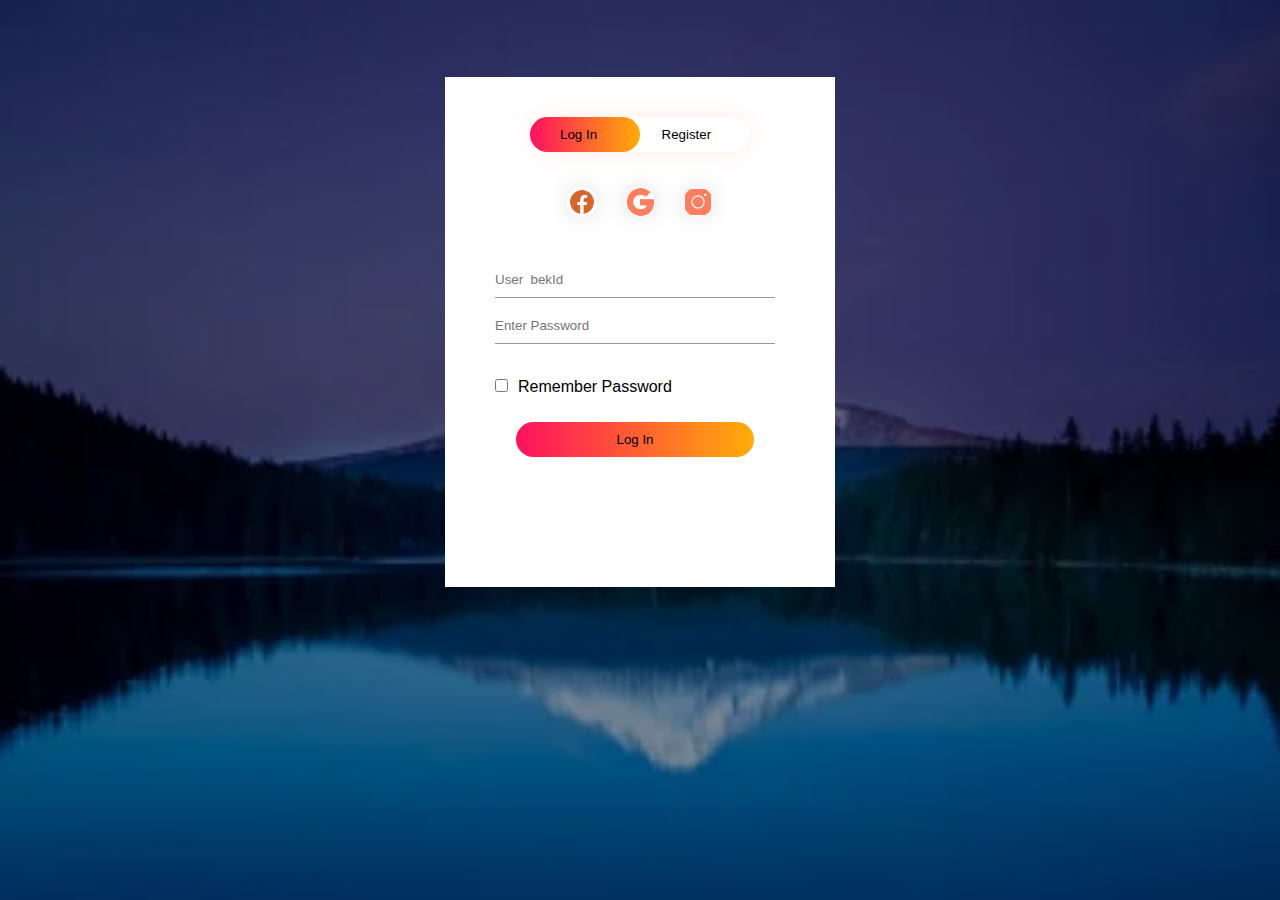
<file: index.html>
<!DOCTYPE html>
<html lang="en">
<head>
    <meta charset="UTF-8">
    <meta name="viewport" content="width=device-width, initial-scale=1.0">
    <title>Document</title>
    <link rel="stylesheet" href="style.css">
</head>
<body>
    
    <div class="hero">
        <div class="form-box">
            <div class="button-box">
                <div id="btn"></div>
                <button type="button" class="toggle-page" onclick="login()">Log In</button>
                <button type="button" class="toggle-page" onclick="register()">Register</button>
            </div>
            <div class="social-icons">
                <img src="images/icons8-facebook-logo-48.png" >
                <img src="images/icons8-google-50.png" >
                <img src="images/icons8-instagram-50.png" >
            </div>
            <form id="login" class="input-group">
                <input type="text" placeholder="User  bekId" class="inputField" required>
                <input type="text" placeholder="Enter Password" class="inputField" required>
                <input type="checkbox" class="check-box"><span>Remember Password</span>
                <button type="submit" class="submit-btn">Log In</button>
            </form>

            <form id="register" class="input-group">
                <input type="text" placeholder="User Id" class="inputField" required>
                <input type="email" placeholder="Email Id" class="inputField" required>
                <input type="text" placeholder="Enter Password" class="inputField" required>
                <input type="checkbox" class="check-box"><span>I agree to the terms & conditions</span>
                <button type="submit" class="submit-btn">Register</button>
            </form>
        </div>
    </div>



   


    <script src="main.js"></script>
</body>
</html>
</file>
<file: style.css>
*{
    margin: 0;
    padding: 0;
    font-family: sans-serif;
    outline: none;
    border: none;
    text-decoration: none;    
}

:root{
    --main-color: linear-gradient(to right, #ff105f, #ffad06);
}

.hero{
    width: 100%;
    height: 100%;
    background-image: linear-gradient(rgba(0, 0, 0, 0.4), rgba(0, 0, 0, 0.4)), url(images/fon.png);
    background-size: cover;
    background-position: center;
    position: absolute;
}

.form-box{
    width: 380px;
    height: 500px;
    position: relative;
    margin: 6% auto;
    padding: 5px;
    background: #fff;
    overflow: hidden;
}

.button-box{
    width: 220px;
    margin: 35px auto;
    position: relative;
    box-shadow: 0 0 25px #ff61241f;
    border-radius: 30px;
}

.toggle-page{
    background: transparent;
    border: 0;
    position: relative;
    outline: none;
    padding: 10px 30px;
    cursor: pointer;
}

#btn{
    top: 0;
    position: absolute;
    left: 0;
    width: 110px;
    height: 100%;
    background: var(--main-color);
    border-radius: 30px;
    transition: 0.5s ease-in-out;
}

.social-icons{
    margin: 30px auto;
    text-align: center;
}

.social-icons img{
    width: 30px;
    margin: 0 12px;
    box-shadow: 0 0 20px 0 #7f7f7f3d;
    border-radius: 50%;
    cursor: pointer;
}

.input-group{
    position: absolute;
    top: 180px;
    width: 280px;
    transition: .5s;
}

.inputField{
    width: 100%;
    padding: 10px 0;
    margin: 5px 0;
    border-top: 0;
    border-left: 0;
    border-right: 0;
    border-bottom: 1px solid #999;
    outline: none;
    background: transparent;
}

.submit-btn{
    width: 85%;
    padding: 10px 30px;
    cursor: pointer;
    display: block;
    margin: auto;
    background:  var(--main-color);
    border: none;
    outline: none;
    border-radius: 30px;
}

.check-box{
    margin: 30px 10px 30px 0;
}

.check-box span{
    color: #777;
    font-size: 12px;
    bottom: 68px;
    position: absolute;
}

#login{
    left: 50px;
}

#register{
    left: 450px;
}

/**{
    margin: 0;
    padding: 0;
    font-family: sans-serif;
    outline: none;
    border: none;
    text-decoration: none;
}

:root{
    --main-color: linear-gradient(to right, #ff105f, #ffad06);
}

.hero{
    position: absolute;
    background-image: linear-gradient(rgba(0,0,0,0.4), rgba(0,0,0,0.4)) , url(images/fon.png);
    width: 100%;
    height: 100%;
    background-position: center;
    background-size: cover;
}

.form-box{
    position: relative;
    width: 380px;
    height: 500px;
    background: #e2e0e0;
    left: 34%;
    top: 10%;
    border-radius: 10px;
}

.input-box{
    position: relative;
    width: 220px;
    display: flex;
    margin: 6% auto;
    top: 6%;
    padding: 10px ;
    border-radius: 20px;
    background-color: white;
    box-shadow: 0 0 25px  #ff61241f;

}

.toggle-pages{
    width: 100%;
    font-size: 1rem;
    border-radius: 20px;
    background: transparent;
    position: relative;
    cursor: pointer;
    transition: .5s;
}

#btn{
    width: 120px;
    height: 100%;
    background: var(--main-color);
    position: absolute;
    top: 0;
    color: white;
    left: 0;
    border-radius: 20px;
    position: absolute;
}

.social-icons{
    position: relative;
    margin: 70px 0 30px 75px;
}

.social-icons img{
    width: 45px;
    height: 45px;
    border-radius: 50%;
    margin-left: 20px;
}

#input-group{
    display: flex;
    flex-direction: column;
    position: absolute;
    left: 50px;
    top: 200px;
}

.inputField{
    background: transparent;
    margin-top: 2rem;
    border: none;
    outline: none;
    border-bottom: 1px solid #807f7f;
    padding-bottom: 10px;
    width: 270px;
}

.didi{
    display: flex;
    color: #646363;
    margin-top: 40px;
}

#login, #register{
    background: var(--main-color);
    padding: 15px;
    border-radius: 20px;
    width: 200px;
    left: 40px;
    top: 230px;
    position: absolute;
    transition: .5s;
    cursor: pointer;
}

#register{
    display: flex;
    flex-direction: column;
    position: absolute;
    left: 50px;
    top: 200px;
}*/
</file>
